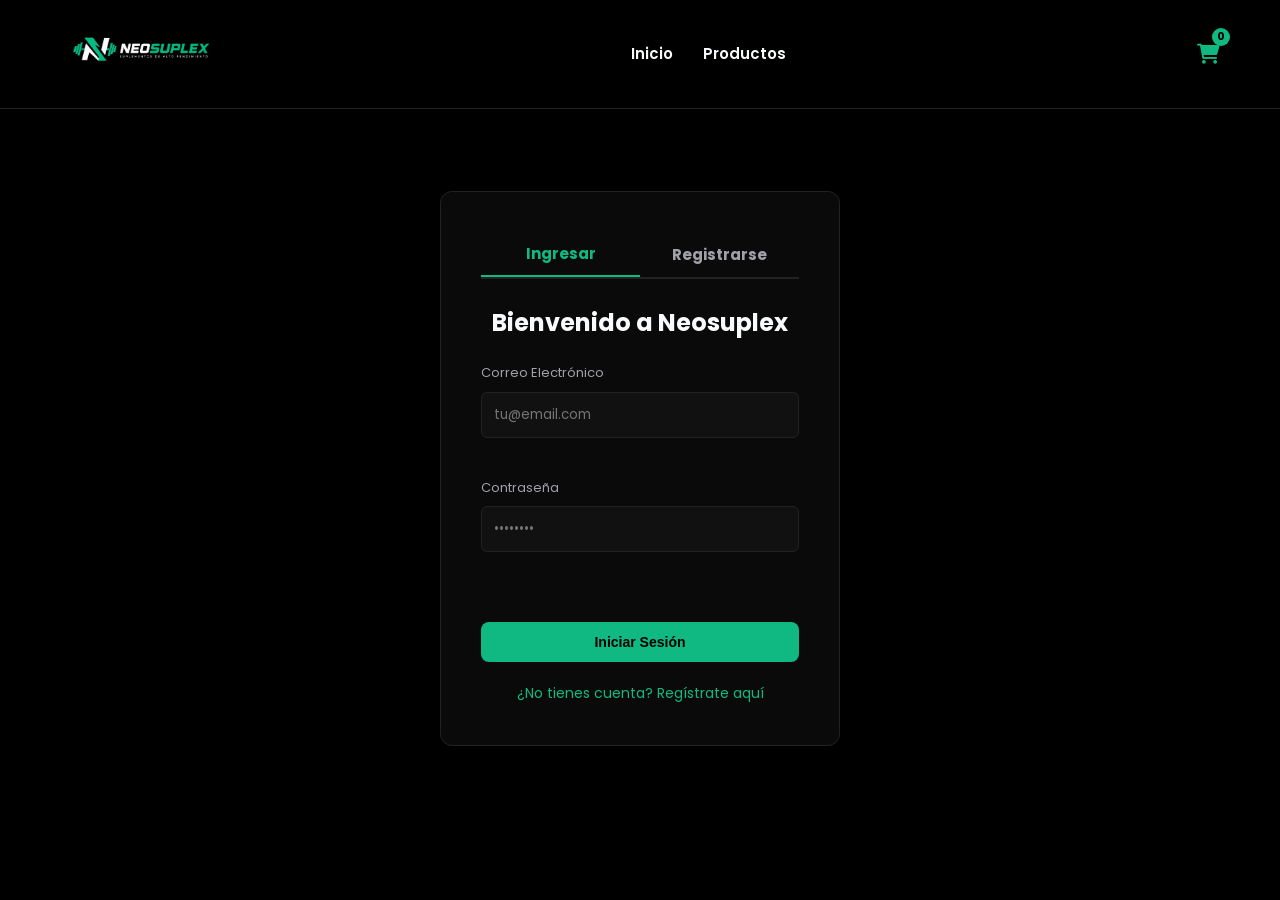
<file: frontend/login.html>
<!DOCTYPE html>
<html lang="es">
<head>
    <meta charset="UTF-8">
    <meta name="viewport" content="width=device-width, initial-scale=1.0">
    <title>Iniciar Sesión - Neosuplex</title>
    <link rel="stylesheet" href="https://cdnjs.cloudflare.com/ajax/libs/font-awesome/6.0.0/css/all.min.css">
    <link href="https://fonts.googleapis.com/css2?family=Poppins:wght@400;600;700&display=swap" rel="stylesheet">
    <link rel="stylesheet" href="style.css">
    <style>
        .login-section {
            min-height: 80vh;
            display: flex;
            align-items: center;
            justify-content: center;
        }
        .login-box {
            background-color: var(--color-bg-card);
            border: 1px solid var(--color-border);
            padding: 40px;
            border-radius: 12px;
            width: 100%;
            max-width: 400px;
            text-align: center;
            box-shadow: 0 8px 30px rgba(0,0,0,0.5);
        }
        .login-box h2 { margin-bottom: 20px; color: var(--color-text-light); }
        .login-box .form-group { text-align: left; }
        .login-box label { display: block; margin-bottom: 8px; color: var(--color-text-dull); font-size: 13px; }
        .login-box input { width: 100%; padding: 12px; background: var(--color-bg-input); border: 1px solid var(--color-border); color: white; border-radius: 6px; margin-bottom: 20px; font-family: 'Poppins', sans-serif;}
        .login-box input:focus { border-color: var(--color-primary); outline: none; }
        .login-link { color: var(--color-primary); font-size: 14px; display: block; margin-top: 20px; text-decoration: none; cursor: pointer; }
        
        /* Estilos de las pestañas internas */
        .auth-tabs { display: flex; margin-bottom: 25px; border-bottom: 2px solid var(--color-border); }
        .auth-tab { flex: 1; padding: 10px; background: none; border: none; color: var(--color-text-dull); font-weight: bold; cursor: pointer; font-size: 15px; font-family: 'Poppins', sans-serif; transition: 0.3s; }
        .auth-tab.active { color: var(--color-primary); border-bottom: 2px solid var(--color-primary); }
    </style>
</head>
<body>

    <header class="header">
        <div class="container nav-container">
            <a href="index.html" class="logo">
                <img src="imagenes/Logo1.0.png" alt="Neosuplex Logo">
            </a>
            <nav class="nav">
                <ul class="nav-links">
                    <li><a href="index.html">Inicio</a></li>
                    <li><a href="productos.html">Productos</a></li>
                </ul>
            </nav>
            <div class="header-actions">
                <a href="carrito.html" class="cart-icon" style="color: var(--color-primary);">
                    <i class="fas fa-shopping-cart"></i><span class="cart-count">0</span>
                </a>
            </div>
        </div>
    </header>

    <section class="login-section">
        <div class="login-box">
            
            <div class="auth-tabs">
                <button id="tab-login" class="auth-tab active" onclick="cambiarPestaña('login')">Ingresar</button>
                <button id="tab-registro" class="auth-tab" onclick="cambiarPestaña('registro')">Registrarse</button>
            </div>

            <form id="form-login" onsubmit="ejecutarLogin(event)">
                <h2>Bienvenido a Neosuplex</h2>
                <div class="form-group">
                    <label>Correo Electrónico</label>
                    <input type="email" id="email-login" placeholder="tu@email.com" required>
                </div>
                <div class="form-group">
                    <label>Contraseña</label>
                    <input type="password" id="pass-login" placeholder="••••••••" required>
                </div>
                <button type="submit" class="btn-blue btn-full mt-3">Iniciar Sesión</button>
                <a onclick="cambiarPestaña('registro')" class="login-link">¿No tienes cuenta? Regístrate aquí</a>
            </form>

            <form id="form-registro" onsubmit="ejecutarRegistro(event)" style="display: none;">
                <h2>Crea tu Cuenta</h2>
                <div class="form-group">
                    <label>Nombre Completo</label>
                    <input type="text" id="nombre-registro" placeholder="Juan Pérez" required>
                </div>
                <div class="form-group">
                    <label>Correo Electrónico</label>
                    <input type="email" id="email-registro" placeholder="tu@email.com" required>
                </div>
                <div class="form-group">
                    <label>Contraseña</label>
                    <input type="password" id="pass-registro" placeholder="••••••••" required>
                </div>
                <button type="submit" class="btn-blue btn-full mt-3" style="background-color: #ffb800; color: black;">Crear Cuenta</button>
                <a onclick="cambiarPestaña('login')" class="login-link">¿Ya tienes cuenta? Inicia sesión acá</a>
            </form>

        </div>
    </section>

    <script>
        const API_AUTH_URL = 'http://localhost:8080/api/auth';

        // Cambiar visualmente entre Login y Registro sin cambiar de archivo
        function cambiarPestaña(modo) {
            const formLogin = document.getElementById('form-login');
            const formRegistro = document.getElementById('form-registro');
            const tabLogin = document.getElementById('tab-login');
            const tabRegistro = document.getElementById('tab-registro');

            if (modo === 'login') {
                formLogin.style.display = 'block';
                formRegistro.style.display = 'none';
                tabLogin.classList.add('active');
                tabRegistro.classList.remove('active');
            } else {
                formLogin.style.display = 'none';
                formRegistro.style.display = 'block';
                tabLogin.classList.remove('active');
                tabRegistro.classList.add('active');
            }
        }

        // CONTROLADOR DE REGISTRO (Manda datos a Java y encripta en BD)
async function ejecutarRegistro(evento) {
    evento.preventDefault();

    const usuarioData = {
        nombre: document.getElementById('nombre-registro').value,
        email: document.getElementById('email-registro').value,
        password: document.getElementById('pass-registro').value,
        rol: 'CLIENTE'
    };

    try {
        const respuesta = await fetch(`${API_AUTH_URL}/registrar`, {
            method: 'POST',
            headers: { 'Content-Type': 'application/json' },
            body: JSON.stringify(usuarioData)
        });

        const resultado = await respuesta.json();

        if (respuesta.ok) {
            alert("¡Registro exitoso! Ya puedes iniciar sesión con tus datos.");
            document.getElementById('form-registro').reset();
            cambiarPestaña('login');
        } else {
            alert(resultado.mensaje || "Error al registrarse.");
        }
    } catch (error) {
        console.error("Error:", error);
        alert("Hubo un problema al conectar con el servidor.");
    }
}

// 2. CORRECCIÓN DE LOGIN
async function ejecutarLogin(evento) {
    evento.preventDefault();

    const credenciales = {
        email: document.getElementById('email-login').value, 
        password: document.getElementById('pass-login').value 
    };

    try {
        const respuesta = await fetch(`${API_AUTH_URL}/login`, {
            method: 'POST',
            headers: { 'Content-Type': 'application/json' },
            body: JSON.stringify(credenciales)
        });

        const resultado = await respuesta.json();

        if (respuesta.ok) {
            alert(`¡Bienvenido, ${resultado.nombre}!`);
            localStorage.setItem('usuarioLogueado', JSON.stringify(resultado));

            if (resultado.rol === 'PROVEEDOR' || resultado.rol === 'ADMIN') {
                localStorage.setItem('esProveedor', 'true');
                window.location.href = "proveedor.html"; 
            } else {
                localStorage.removeItem('esProveedor');
                window.location.href = "index.html"; 
            }
        } else {
            alert(resultado.mensaje || "Correo o contraseña incorrectos.");
        }
    } catch (error) {
        console.error("Error:", error);
        alert("Error de conexión con el servidor.");
    }
}
    </script>

    <script src="main.js"></script>
</body>
</html>
</file>
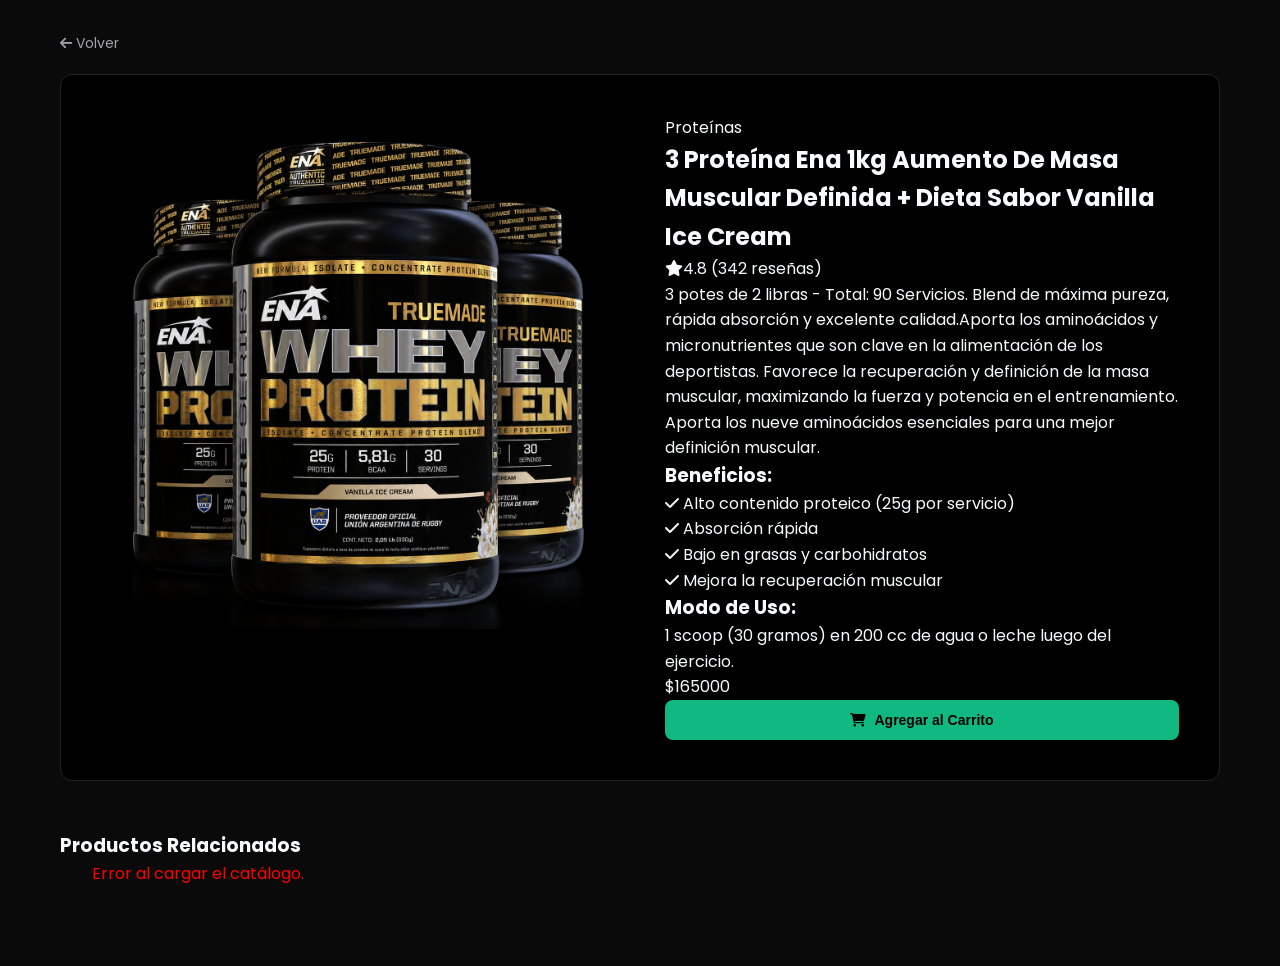
<file: frontend/producto-detalle.html>
<!DOCTYPE html>
<html lang="es">
<head>
    <meta charset="UTF-8">
    <title>Detalle de Producto - Neosuplex</title>
    <link rel="stylesheet" href="https://cdnjs.cloudflare.com/ajax/libs/font-awesome/6.0.0/css/all.min.css">
    <link href="https://fonts.googleapis.com/css2?family=Poppins:wght@400;600;700&display=swap" rel="stylesheet">
    <link rel="stylesheet" href="style.css">
</head>
<body>
    <section class="product-detail-section">
        <div class="container">
            <a href="productos.html" class="btn-back">
                <i class="fas fa-arrow-left"></i> Volver
            </a>

            <div class="product-detail-container">
                <div class="detail-image-box">
                    <img src="imagenes/proteina-ena.png" alt="Proteina Ena">
                </div>

                <div class="detail-info-box">
                    <span class="detail-category">Proteínas</span>
                    <h1 class="detail-title">3 Proteína Ena 1kg Aumento De Masa Muscular Definida + Dieta Sabor Vanilla Ice Cream</h1>
                    
                    <div class="detail-rating">
                        <i class="fas fa-star"></i><span>4.8 (342 reseñas)</span>
                    </div>

                    <p class="detail-description">
                        3 potes de 2 libras - Total: 90 Servicios. Blend de máxima pureza, rápida absorción y excelente calidad.Aporta los aminoácidos y micronutrientes que son clave en la alimentación de los deportistas. Favorece la recuperación y definición de la masa muscular, maximizando la fuerza y potencia en el entrenamiento. Aporta los nueve aminoácidos esenciales para una mejor definición muscular.</h1>

                    <h3 class="detail-subtitle">Beneficios:</h3>
                    <ul class="benefits-list">
                        <li><i class="fas fa-check text-green"></i> Alto contenido proteico (25g por servicio)</li>
                        <li><i class="fas fa-check text-green"></i> Absorción rápida</li>
                        <li><i class="fas fa-check text-green"></i> Bajo en grasas y carbohidratos</li>
                        <li><i class="fas fa-check text-green"></i> Mejora la recuperación muscular</li>
                    </ul>

                    <h3 class="detail-subtitle">Modo de Uso:</h3>
                    <p class="detail-usage">1 scoop (30 gramos) en 200 cc de agua o leche luego del ejercicio.</p>

                    <p class="detail-price">$165000</p>

                    <button class="btn-blue btn-full btn-icon detail-add-cart">
                        <i class="fas fa-shopping-cart"></i> Agregar al Carrito
                    </button>
                </div>
            </div>

            <div class="related-products">
                <h3>Productos Relacionados</h3>
                <div class="product-grid related-grid">
                    </div>
            </div>
        </div>
    </section>
<script src="main.js"></script>
</body>
</html>
</file>
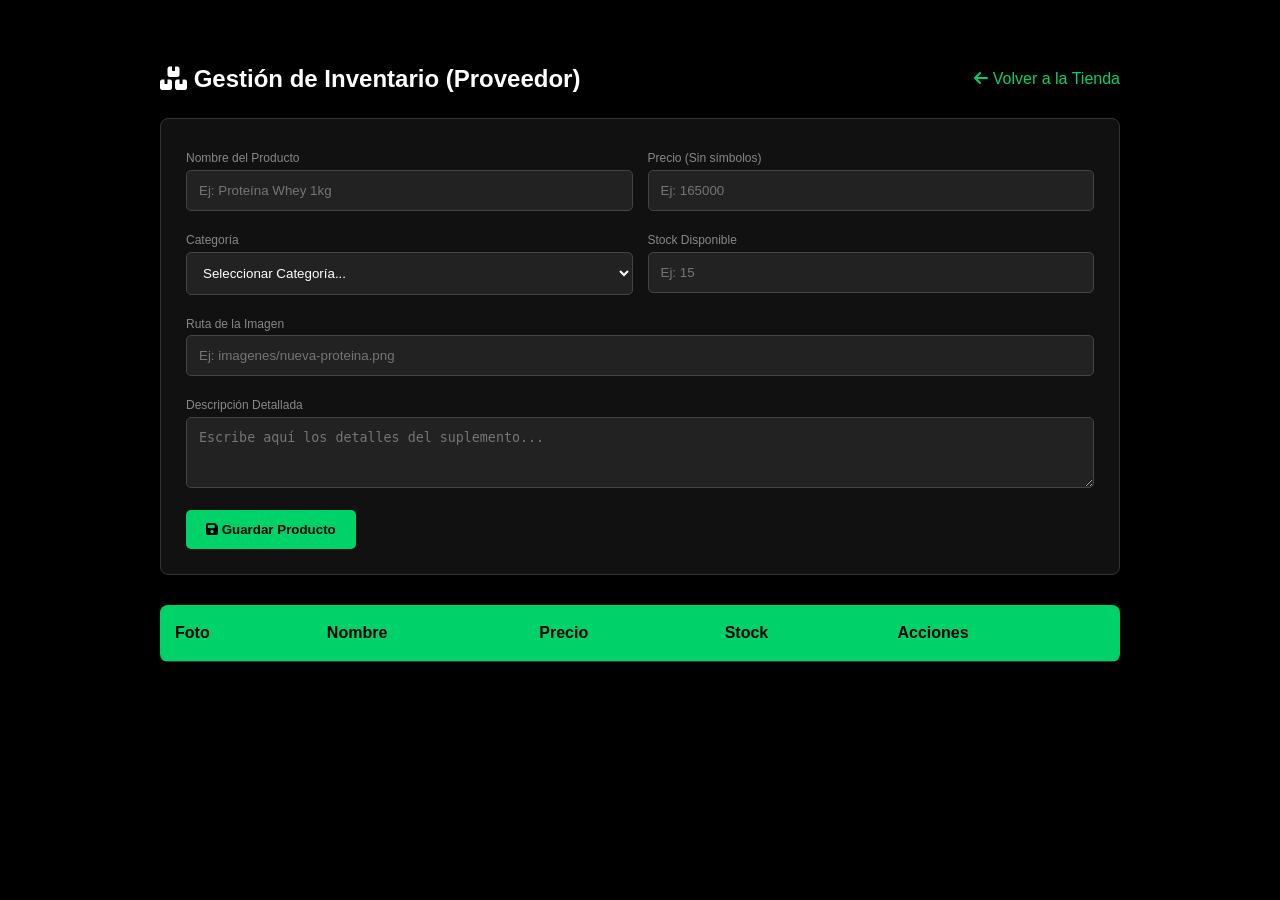
<file: frontend/proveedor.html>
<!DOCTYPE html>
<html lang="es">
<head>
    <meta charset="UTF-8">
    <meta name="viewport" content="width=device-width, initial-scale=1.0">
    <title>Panel de Proveedor - NeoSuplex</title>
    <link rel="stylesheet" href="style.css"> <!-- Aprovechamos tu CSS existente -->
    <link rel="stylesheet" href="https://cdnjs.cloudflare.com/ajax/libs/font-awesome/6.0.0/css/all.min.css">
    <style>
        /* Estilos específicos para el panel de control */
        .admin-container { max-width: 1000px; margin: 40px auto; padding: 20px; color: white; font-family: sans-serif; }
        .admin-header { display: flex; justify-content: space-between; align-items: center; margin-bottom: 20px; }
        .admin-form { background: #111; padding: 25px; border-radius: 8px; margin-bottom: 30px; display: grid; grid-template-columns: 1fr 1fr; gap: 15px; border: 1px solid #333; }
        .admin-form input, .admin-form select, .admin-form textarea { padding: 12px; background: #222; border: 1px solid #444; color: white; border-radius: 5px; width: 100%; box-sizing: border-box; }
        .full-width { grid-column: 1 / -1; }
        .admin-table { width: 100%; border-collapse: collapse; margin-top: 20px; background: #111; border-radius: 8px; overflow: hidden; }
        .admin-table th, .admin-table td { border-bottom: 1px solid #333; padding: 15px; text-align: left; }
        .admin-table th { background: #00d26a; color: black; font-weight: bold; }
        .btn-success { background: #00d26a; color: black; padding: 12px 20px; border: none; cursor: pointer; border-radius: 5px; font-weight: bold; transition: 0.3s; }
        .btn-success:hover { background: #00e676; }
        .btn-edit { background: #ffb800; color: black; padding: 8px 12px; border: none; cursor: pointer; border-radius: 4px; margin-right: 5px; }
        .btn-danger { background: #ff4444; color: white; padding: 8px 12px; border: none; cursor: pointer; border-radius: 4px; }
    </style>
</head>
<body style="background-color: #000;">

    <div class="admin-container">
        <div class="admin-header">
            <h2><i class="fas fa-boxes"></i> Gestión de Inventario (Proveedor)</h2>
            <a href="index.html" style="color: #00d26a; text-decoration: none;"><i class="fas fa-arrow-left"></i> Volver a la Tienda</a>
        </div>
        
        <!-- Formulario para Agregar/Editar -->
        <form id="form-producto" class="admin-form">
            <input type="hidden" id="prod-id"> <!-- Campo invisible para saber si estamos editando -->
            
            <div>
                <label style="font-size: 12px; color: #888;">Nombre del Producto</label>
                <input type="text" id="prod-nombre" placeholder="Ej: Proteína Whey 1kg" required>
            </div>
            <div>
                <label style="font-size: 12px; color: #888;">Precio (Sin símbolos)</label>
                <input type="number" id="prod-precio" placeholder="Ej: 165000" required>
            </div>
            <div>
                <label style="font-size: 12px; color: #888;">Categoría</label>
                <select id="prod-categoria" required>
                    <option value="">Seleccionar Categoría...</option>
                    <option value="Proteínas">Proteínas</option>
                    <option value="Aminoácidos">Aminoácidos</option>
                    <option value="Creatina">Creatina</option>
                    <option value="Pre-entreno">Pre-entrenos</option>
                    <option value="Vitaminas">Vitaminas</option>
                    <option value="Grasas Saludables">Grasas Saludables</option>
                </select>
            </div>
            <div>
                <label style="font-size: 12px; color: #888;">Stock Disponible</label>
                <input type="number" id="prod-stock" placeholder="Ej: 15" required>
            </div>
            
            <div class="full-width">
                <label style="font-size: 12px; color: #888;">Ruta de la Imagen</label>
                <input type="text" id="prod-imagen" placeholder="Ej: imagenes/nueva-proteina.png" required>
            </div>
            
            <div class="full-width">
                <label style="font-size: 12px; color: #888;">Descripción Detallada</label>
                <textarea id="prod-descripcion" placeholder="Escribe aquí los detalles del suplemento..." rows="3"></textarea>
            </div>
            
            <div class="full-width" style="display: flex; gap: 10px;">
                <button type="submit" class="btn-success" id="btn-guardar"><i class="fas fa-save"></i> Guardar Producto</button>
                <button type="button" id="btn-cancelar" style="display:none; padding: 12px 20px; background: #444; color: white; border:none; border-radius: 5px; cursor:pointer;">Cancelar Edición</button>
            </div>
        </form>

        <!-- Tabla de Productos Actuales -->
        <table class="admin-table">
            <thead>
                <tr>
                    <th>Foto</th>
                    <th>Nombre</th>
                    <th>Precio</th>
                    <th>Stock</th>
                    <th>Acciones</th>
                </tr>
            </thead>
            <tbody id="tabla-productos">
                <!-- Se llenará automáticamente con JS -->
            </tbody>
        </table>
    </div>

    <!-- Conectamos con el nuevo script exclusivo de administrador -->
    <script src="admin.js"></script>
</body>
</html>
</file>
<file: frontend/style.css>
/* === ESTILOS GENERALES Y RESETS - TEMA OSCURO === */
:root {
    /* --- NUEVA PALETA DE COLORES --- */
    --color-primary: #10b981;      /* Verde Esmeralda vibrante */
    --color-primary-dark: #059669; /* Verde más oscuro */
    
    /* Colores de fondo */
    --color-bg-body: #000000;     /* Fondo principal */
    --color-bg-card: #0a0a0a;     /* Fondo ligeramente más claro */
    --color-bg-input: #111111;    /* Fondo de buscador y filtros */
    
    /* Colores de texto */
    --color-text-light: #f8fafc;  /* Texto principal */
    --color-text-dull: #a1a1aa;   /* Texto secundario */
    
    /* Otros */
    --color-border: #222222;       /* Color de bordes sutiles */
    --color-cart-badge: #a7f3d0;  /* Color claro para contador */
    
    --font-main: 'Poppins', sans-serif;
    --transition: all 0.3s ease;
}

* {
    margin: 0;
    padding: 0;
    box-sizing: border-box;
}

body {
    font-family: var(--font-main);
    color: var(--color-text-light);
    line-height: 1.6;
    background-color: var(--color-bg-body);
}

.container {
    max-width: 1200px;
    margin: 0 auto;
    padding: 0 20px;
}

img {
    max-width: 100%;
    height: auto;
}

a {
    text-decoration: none;
    color: inherit;
    transition: var(--transition);
}

ul {
    list-style: none;
}

.text-center { text-align: center; }
.mt-3 { margin-top: 30px; }

/* =========================================
   ESTILOS DE BOTONES - TEMA VERDE
   ========================================= */
.btn-blue, .btn-yellow, .btn-white-outline, .btn-disabled {
    display: inline-block;
    padding: 12px 24px;
    border-radius: 8px;
    font-weight: 600;
    font-size: 14px;
    cursor: pointer;
    transition: var(--transition);
    border: none;
}

.btn-blue {
    background-color: var(--color-primary);
    color: black;
}

.btn-blue:hover {
    background-color: var(--color-text-light);
    color: black;
    transform: translateY(-2px);
    box-shadow: 0 4px 12px rgba(16, 185, 129, 0.3);
}

.btn-yellow {
    background-color: var(--color-primary);
    color: black;
}
.btn-yellow:hover {
    background-color: var(--color-primary-dark);
    transform: scale(1.05);
}

.btn-white-outline {
    background-color: transparent;
    color: var(--color-text-light);
    border: 2px solid var(--color-border);
}

.btn-white-outline:hover {
    background-color: var(--color-primary);
    border-color: var(--color-primary);
    color: black;
}

.btn-disabled {
    background-color: #222;
    color: #555;
    cursor: not-allowed;
}

.btn-icon { display: flex; align-items: center; gap: 8px; }
.icon-right { margin-left: 8px; }
.btn-full { width: 100%; justify-content: center; }

/* =========================================
   ENCAVEZADO / NAVEGACIÓN - TEMA OSCURO
   ========================================= */
.header {
    background-color: var(--color-bg-body);
    padding: 10px 0;
    position: sticky;
    top: 0;
    z-index: 100;
    border-bottom: 1px solid var(--color-border);
}

.nav-container { display: flex; justify-content: space-between; align-items: center; }
.logo img { height: 80px; }

.nav-links { display: flex; gap: 30px; }
.nav-links a {
    font-weight: 600;
    font-size: 15px;
    color: var(--color-text-light);
}

.nav-links a:hover,
.nav-links a.active {
    color: var(--color-primary);
}

.header-actions { display: flex; align-items: center; gap: 20px; }
.cart-icon { position: relative; font-size: 20px; color: var(--color-text-light); }
.cart-count {
    position: absolute; top: -10px; right: -10px;
    background-color: var(--color-primary);
    color: black; font-size: 11px; font-weight: bold; width: 18px; height: 18px;
    border-radius: 50%; display: flex; align-items: center; justify-content: center;
}

/* =========================================
   SECCIÓN HERO (BANNER) - MÁS OSCURO
   ========================================= */
.hero {
    background-color: #000000; 
    background-image: linear-gradient(rgba(0,0,0,0.4), rgba(0,0,0,0.4)), url('imagenes/fondo.png');
    background-size: contain; 
    background-position: right center; 
    background-repeat: no-repeat; 
    height: 70vh;
    display: flex;
    align-items: center;
    color: white;
}
.hero-content { max-width: 700px; }
.hero h1 { font-size: 50px; font-weight: 700; line-height: 1.2; margin-bottom: 15px; }
.hero h1 span { color: var(--color-primary); } 
.hero p { font-size: 16px; margin-bottom: 30px; opacity: 0.8; color: var(--color-text-dull); }

/* =========================================
   CARACTERÍSTICAS - TEMA OSCURO
   ========================================= */
.features {
    padding: 60px 0;
    background-color: var(--color-bg-card);
}
.features-container { display: grid; grid-template-columns: repeat(3, 1fr); gap: 30px; }
.feature-item {
    background-color: var(--color-bg-body);
    padding: 30px; border-radius: 12px; text-align: center;
    border: 1px solid var(--color-border);
    transition: var(--transition);
}
.feature-item:hover {
    transform: translateY(-5px);
    border-color: var(--color-primary);
    box-shadow: 0 8px 25px rgba(16, 185, 129, 0.1);
}
.feature-icon { font-size: 36px; color: var(--color-primary); margin-bottom: 20px; }
.feature-item h3 { font-size: 18px; font-weight: 600; margin-bottom: 10px; color: var(--color-text-light); }
.feature-item p { font-size: 14px; color: var(--color-text-dull); }

/* =========================================
   PRODUCTOS (CATÁLOGO) - TEMA OSCURO
   ========================================= */
.section-title { text-align: center; margin-bottom: 50px; }
.section-title h2 { font-size: 28px; font-weight: 700; color: var(--color-text-light); }
.section-title p { color: var(--color-text-dull); margin-top: 10px; font-size: 14px;}

.catalog-section { padding: 40px 0; background-color: var(--color-bg-card); }
.catalog-header h2 { font-size: 28px; margin-bottom: 5px; color: var(--color-text-light); }
.catalog-header p { color: var(--color-text-dull); margin-bottom: 30px; font-size: 14px; }

.filters-bar { display: flex; justify-content: space-between; margin-bottom: 20px; gap: 20px; }
.search-box {
    flex-grow: 1; background: var(--color-bg-input);
    border: 1px solid var(--color-border); border-radius: 8px; padding: 10px 15px; display: flex; align-items: center;
    position: relative; /* Para las sugerencias */
}
.search-box i { color: #555; margin-right: 10px; }
.search-box input {
    background: transparent; border: none; outline: none; width: 100%;
    font-family: var(--font-main); color: var(--color-text-light);
}

.sort-box {
    background: var(--color-bg-input); border: 1px solid var(--color-border); border-radius: 8px;
    padding: 10px 15px; display: flex; align-items: center; color: var(--color-text-dull);
}
.sort-box i { color: #555; }
.sort-box select {
    border: none; outline: none; background: transparent; margin-left: 10px;
    font-family: var(--font-main); cursor: pointer; color: var(--color-text-dull);
}
.sort-box select option { background-color: var(--color-bg-input); color: var(--color-text-light); }

.categories-pills { display: flex; flex-wrap: wrap; gap: 10px; margin-bottom: 20px; }
.pill {
    background: var(--color-bg-input); border: 1px solid var(--color-border); padding: 8px 20px;
    border-radius: 20px; cursor: pointer; transition: var(--transition);
    font-family: var(--font-main); font-size: 14px; color: var(--color-text-dull);
}
.pill:hover { border-color: var(--color-primary); color: var(--color-primary); }
.pill.active { background: var(--color-primary); color: black; border-color: var(--color-primary); }

.results-text { font-size: 13px; color: #555; margin-bottom: 20px; }

.product-grid { display: grid; grid-template-columns: repeat(4, 1fr); gap: 20px; }
.product-card {
    background-color: var(--color-bg-body);
    border-radius: 12px; border: 1px solid var(--color-border);
    overflow: hidden; transition: var(--transition);
    display: flex; flex-direction: column; justify-content: space-between;
}
.product-card:hover { border-color: #333; box-shadow: 0 8px 30px rgba(16, 185, 129, 0.05); }

.product-link { display: block; color: inherit; }
.product-img-container { height: 250px; display: flex; align-items: center; justify-content: center; padding: 20px; overflow: hidden; position: relative;}
.product-img { height: 100%; object-fit: contain; transition: transform 0.5s ease; }
.product-card:hover .product-img { transform: scale(1.1); }

.badge-out-of-stock {
    position: absolute; top: 15px; right: 15px; background-color: #333; color: var(--color-text-dull);
    font-size: 11px; padding: 4px 8px; border-radius: 4px; font-weight: bold;
}

.product-info { padding: 20px; }
.product-category { font-size: 12px; color: #555; }
.product-name {
    font-size: 14px; font-weight: 600; margin: 8px 0; height: 40px; overflow: hidden;
    color: var(--color-text-light);
}
.product-meta { display: flex; justify-content: space-between; align-items: center; margin-bottom: 15px; }
.product-rating { display: flex; align-items: center; gap: 5px; font-size: 12px; color: #ffb800; }
.product-rating span { color: #555; }
.product-price { font-size: 16px; font-weight: 700; color: var(--color-primary); }
.card-footer { padding: 0 20px 20px 20px; }

/* =========================================
   DETALLE DEL PRODUCTO / MODAL
   ========================================= */
.product-detail-section { padding: 30px 0 80px; background: var(--color-bg-card); }
.btn-back { display: inline-block; margin-bottom: 20px; font-size: 14px; color: var(--color-text-dull); }
.btn-back:hover { color: var(--color-primary); }

.product-detail-container {
    display: grid; grid-template-columns: 1fr 1fr; gap: 50px;
    background: var(--color-bg-body);
    padding: 40px; border-radius: 12px; border: 1px solid var(--color-border); margin-bottom: 50px;
}

/* Estilos de Modal Overlay (Asegúrate de tenerlos) */
.modal-overlay {
    position: fixed; top: 0; left: 0; width: 100%; height: 100%;
    background: rgba(0,0,0,0.9); display: none; justify-content: center; align-items: center; z-index: 1000;
}
.modal-content { background: var(--color-bg-body); border-radius: 15px; width: 90%; max-width: 900px; position: relative; overflow: hidden;}
.modal-grid { display: grid; grid-template-columns: 1fr 1fr; gap: 30px; padding: 40px; }

/* ... (resto de estilos de detalle como tenías) */

/* =========================================
   CALL TO ACTION Y FOOTER
   ========================================= */
.cta { background-color: var(--color-primary-dark); color: black; padding: 80px 0; }
.cta h2 { font-size: 32px; margin-bottom: 15px; }
.cta p { font-size: 16px; opacity: 0.9; margin-bottom: 30px; color: #222; }

.footer { background-color: var(--color-bg-body); color: var(--color-text-dull); padding: 60px 0; border-top: 1px solid var(--color-border); }
.footer-container { display: grid; grid-template-columns: 2fr 1fr 1fr 1fr; gap: 40px; }
.footer-brand .footer-logo { height: 40px; margin-bottom: 20px; }
.footer-links h3 { color: var(--color-text-light); font-size: 16px; font-weight: 600; margin-bottom: 20px; }
.footer-links ul li { margin-bottom: 10px; }
.footer-links a { font-size: 14px; }
.footer-links a:hover { color: var(--color-primary); }

/* =========================================
   CARRITO Y CHECKOUT
   ========================================= */
.checkout-section { padding: 60px 0; background-color: var(--color-bg-card); min-height: 80vh; }
.checkout-container { max-width: 800px; }
.checkout-step h2 { color: var(--color-primary); margin-bottom: 20px; font-size: 24px; border-bottom: 2px solid var(--color-border); padding-bottom: 10px; }
.cart-summary { background-color: var(--color-bg-body); border: 1px solid var(--color-border); border-radius: 8px; padding: 20px; margin-bottom: 30px; }
.cart-item { display: flex; align-items: center; gap: 20px; border-bottom: 1px solid var(--color-border); padding-bottom: 15px; margin-bottom: 15px; }
.cart-item img { width: 60px; height: 60px; object-fit: contain; background-color: #111; border-radius: 8px; padding: 5px; }
.cart-item h4 { color: var(--color-text-light); font-size: 16px; }
.cart-price { font-weight: bold; color: var(--color-primary); font-size: 18px; margin-left: auto; }

.checkout-form { background-color: var(--color-bg-body); border: 1px solid var(--color-border); border-radius: 8px; padding: 30px; }
.form-group { margin-bottom: 20px; width: 100%; }
.form-row { display: flex; gap: 20px; }
.checkout-form input { width: 100%; padding: 12px 15px; background-color: var(--color-bg-input); border: 1px solid var(--color-border); border-radius: 6px; color: var(--color-text-light); }

.role-selector { display: flex; justify-content: space-between; gap: 20px; margin: 30px 0; }
.role-card { flex: 1; background-color: var(--color-bg-input); border: 2px solid var(--color-border); border-radius: 8px; padding: 20px; text-align: center; cursor: pointer; transition: var(--transition); position: relative; }
.role-card:has(input:checked) { border-color: var(--color-primary); background-color: rgba(16, 185, 129, 0.1); }

/* =========================================
   BUSCADOR Y SUGERENCIAS
   ========================================= */
.sugerencias-box {
    position: absolute; top: 100%; left: 0; width: 100%;
    background-color: var(--color-bg-body); border: 1px solid var(--color-border);
    border-radius: 0 0 8px 8px; z-index: 100; max-height: 250px; overflow-y: auto;
    box-shadow: 0 8px 16px rgba(0,0,0,0.8);
}
.sugerencia-item { padding: 12px 15px; cursor: pointer; color: var(--color-text-dull); font-size: 13px; border-bottom: 1px solid var(--color-border); transition: var(--transition); }
.sugerencia-item:hover { background-color: var(--color-bg-input); color: var(--color-primary); }

/* =========================================
   SECCIÓN RESPONSIVE (AÑADIDA)
   ========================================= */
@media (max-width: 1024px) {
    .product-grid { grid-template-columns: repeat(3, 1fr); }
    .features-container { grid-template-columns: repeat(2, 1fr); }
}

@media (max-width: 768px) {
    .nav-links { display: none; } /* Ocultar links en móviles */
    
    .hero {
        height: auto;
        padding: 60px 0;
        background-image: none; /* Quitamos la imagen de fondo lateral en móvil */
        background-color: #000;
        text-align: center;
    }
    .hero-content { margin: 0 auto; }
    .hero h1 { font-size: 36px; }

    .filters-bar { flex-direction: column; }
    .search-box, .sort-box { width: 100%; }

    .product-grid { grid-template-columns: repeat(2, 1fr); gap: 15px; }
    
    .features-container { grid-template-columns: 1fr; }
    
    .footer-container { grid-template-columns: 1fr; text-align: center; }
    
    /* Adaptación de Modal */
    .modal-grid, .product-detail-container { 
        grid-template-columns: 1fr; 
        padding: 20px; 
    }
    .detail-image-box { height: 200px; }

    .form-row { flex-direction: column; gap: 0; }
    .role-selector { flex-direction: column; }
}

@media (max-width: 480px) {
    .product-grid { grid-template-columns: 1fr; }
    .hero h1 { font-size: 28px; }
}
</file>
